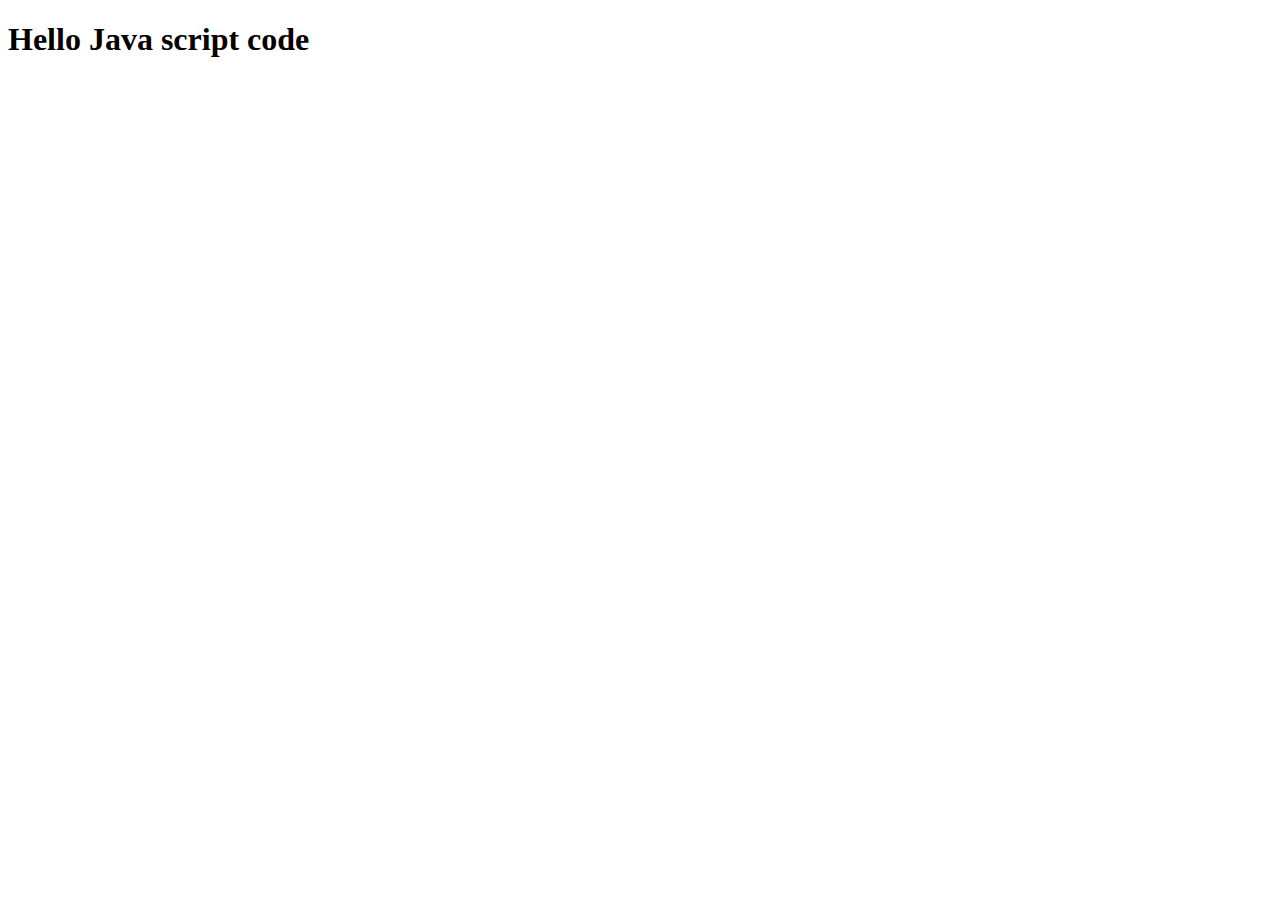
<file: index.html>
<!DOCTYPE html>
<html lang="en">
<head>
    <meta charset="UTF-8">
    <meta name="viewport" content="width=device-width, initial-scale=1.0">
    <title>Java script</title>
</head>
<body>
    <h1>Hello Java script code</h1>
        <script src="App.js"></script>

</body>
</html>
</file>
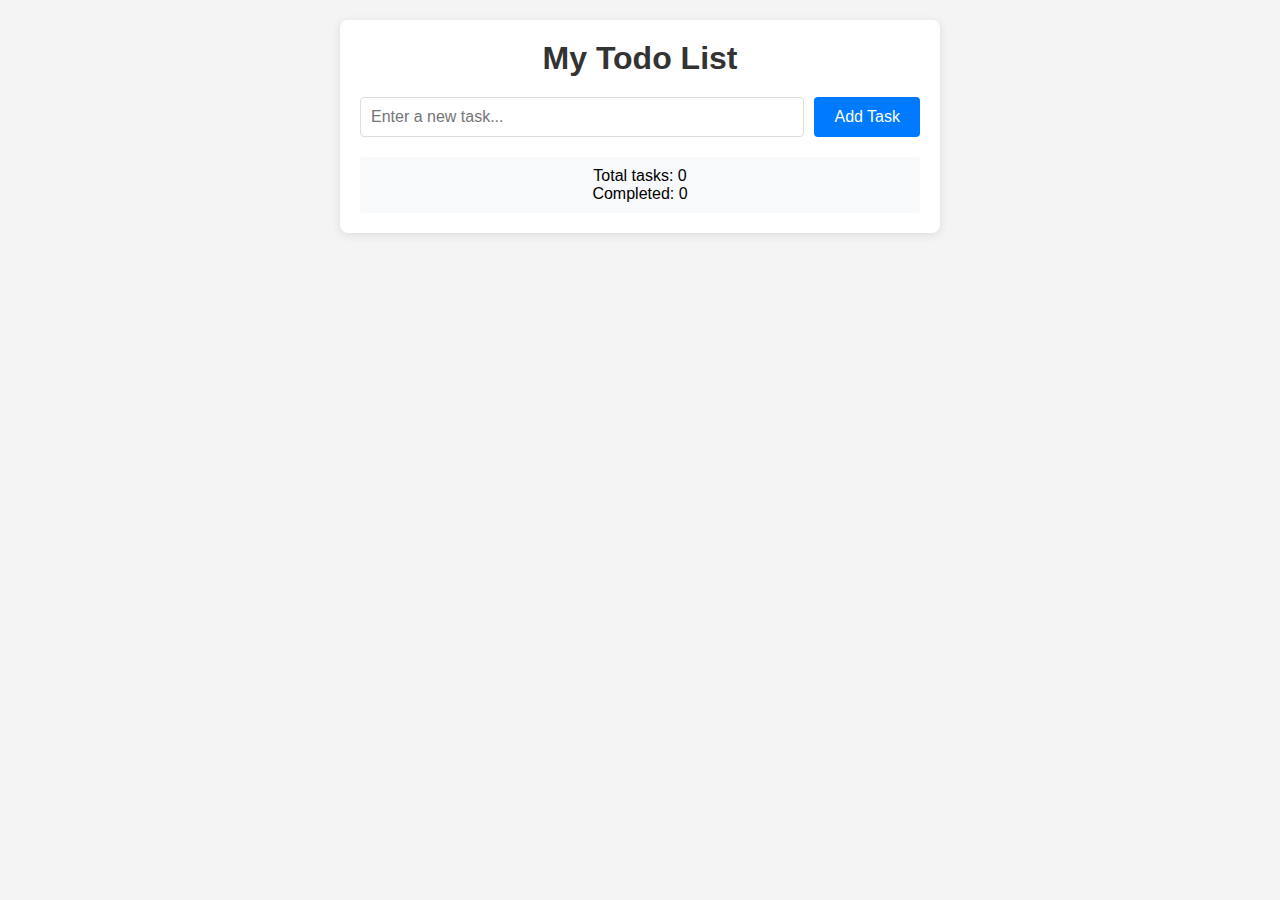
<file: Todo list/index.html>
<!DOCTYPE html>
<html lang="en">
<head>
    <meta charset="UTF-8">
    <meta name="viewport" content="width=device-width, initial-scale=1.0">
    <title>Todo List</title>
    <link rel="stylesheet" href="style.css">
</head>
<body>
    <div class="container">
        <h1>My Todo List</h1>
        
        <div class="input-section">
            <input type="text" id="todoInput" placeholder="Enter a new task...">
            <button id="addBtn">Add Task</button>
        </div>
        
        <ul id="todoList"></ul>
        
        <div class="stats">
            <p>Total tasks: <span id="totalTasks">0</span></p>
            <p>Completed: <span id="completedTasks">0</span></p>
        </div>
    </div>
    
    <script src="script.js"></script>
</body>
</html>
</file>
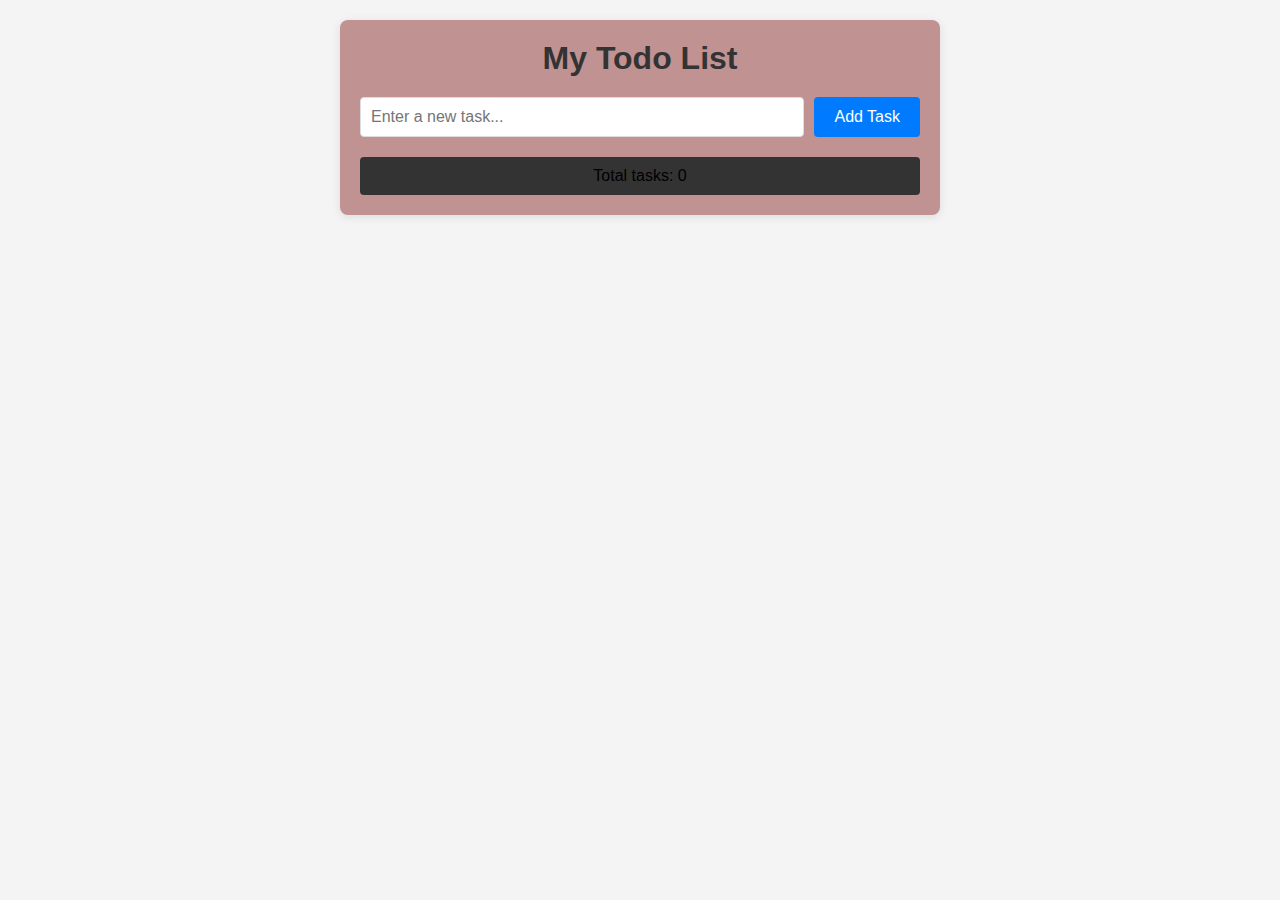
<file: Todo list/Todo.2/todo.html>
<!DOCTYPE html>
<html lang="en">
<head>
    <meta charset="UTF-8">
    <meta name="viewport" content="width=device-width, initial-scale=1.0">
    <title>Todo List</title>
    <link rel="stylesheet" href="todo.css">
</head>
<body>
    <div class="container">
        <h1>My Todo List</h1>
        
        <div class="input-section">
            <input type="text" id="todoInput" placeholder="Enter a new task...">
            <button id="addBtn">Add Task</button>
        </div>
        
        <ul id="todoList"></ul>
        
        <div class="stats">
            <p>Total tasks: <span id="totalTasks">0</span></p>
            <!-- <p>Completed: <span id="completedTasks">0</span></p> -->
        </div>
    </div>
    
    <script src="jj.js"></script>
</body>
</html>
</file>
<file: Todo list/style.css>
/* style.css */
* {
    margin: 0;
    padding: 0;
    box-sizing: border-box;
}

body {
    font-family: Arial, sans-serif;
    background-color: #f4f4f4;
    padding: 20px;
}

.container {
    max-width: 600px;
    margin: 0 auto;
    background: white;
    padding: 20px;
    border-radius: 8px;
    box-shadow: 0 2px 10px rgba(0,0,0,0.1);
}

h1 {
    text-align: center;
    color: #333;
    margin-bottom: 20px;
}

.input-section {
    display: flex;
    gap: 10px;
    margin-bottom: 20px;
}

#todoInput {
    flex: 1;
    padding: 10px;
    border: 1px solid #ddd;
    border-radius: 4px;
    font-size: 16px;
}

#addBtn {
    padding: 10px 20px;
    background-color: #007bff;
    color: white;
    border: none;
    border-radius: 4px;
    cursor: pointer;
    font-size: 16px;
}

#addBtn:hover {
    background-color: #0056b3;
}

#todoList {
    list-style: none;
}

.todo-item {
    display: flex;
    align-items: center;
    padding: 10px;
    border-bottom: 1px solid #eee;
    gap: 10px;
}

.todo-item.completed {
    text-decoration: line-through;
    color: #888;
}

.todo-text {
    flex: 1;
}

.delete-btn {
    background-color: #dc3545;
    color: white;
    border: none;
    padding: 5px 10px;
    border-radius: 3px;
    cursor: pointer;
}

.delete-btn:hover {
    background-color: #c82333;
}

.stats {
    margin-top: 20px;
    padding: 10px;
    background-color: #f8f9fa;
    border-radius: 4px;
    text-align: center;
}
</file>
<file: Todo list/Todo.2/todo.css>
/* style.css */
* {
    margin: 0;
    padding: 0;
    box-sizing: border-box;
}

body {
    font-family: Arial, sans-serif;
    background-color: #f4f4f4;
    padding: 20px;
}

.container {
    max-width: 600px;
    margin: 0 auto;
    background: rgb(192, 146, 146);
    padding: 20px;
    border-radius: 8px;
    box-shadow: 0 2px 10px rgba(0,0,0,0.1);
}

h1 {
    text-align: center;
    color: #333;
    margin-bottom: 20px;
}

.input-section {
    display: flex;
    gap: 10px;
    margin-bottom: 20px;
}

#todoInput {
    flex: 1;
    padding: 10px;
    border: 1px solid #ddd;
    border-radius: 4px;
    font-size: 16px;
}

#addBtn {
    padding: 10px 20px;
    background-color: #007bff;
    color: white;
    border: none;
    border-radius: 4px;
    cursor: pointer;
    font-size: 16px;
}

#addBtn:hover {
    background-color: #0056b3;
}

#todoList {
    list-style: none;
}

.todo-item {
    display: flex;
    align-items: center;
    padding: 10px;
    border-bottom: 1px solid #c27777;
    gap: 10px;
}

.todo-item.completed {
    text-decoration: line-through;
    color: #888;
}

.todo-text {
    flex: 1;
}

.delete-btn {
    background-color: #dc3545;
    color: gray
    border: none;
    padding: 5px 10px;
    border-radius: 3px;
    cursor: pointer;
}

.delete-btn:hover {
    background-color: #c82333;
}

.stats {
    margin-top: 20px;
    padding: 10px;
    background-color: #333;
    border-radius: 4px;
    text-align: center;
}
</file>
